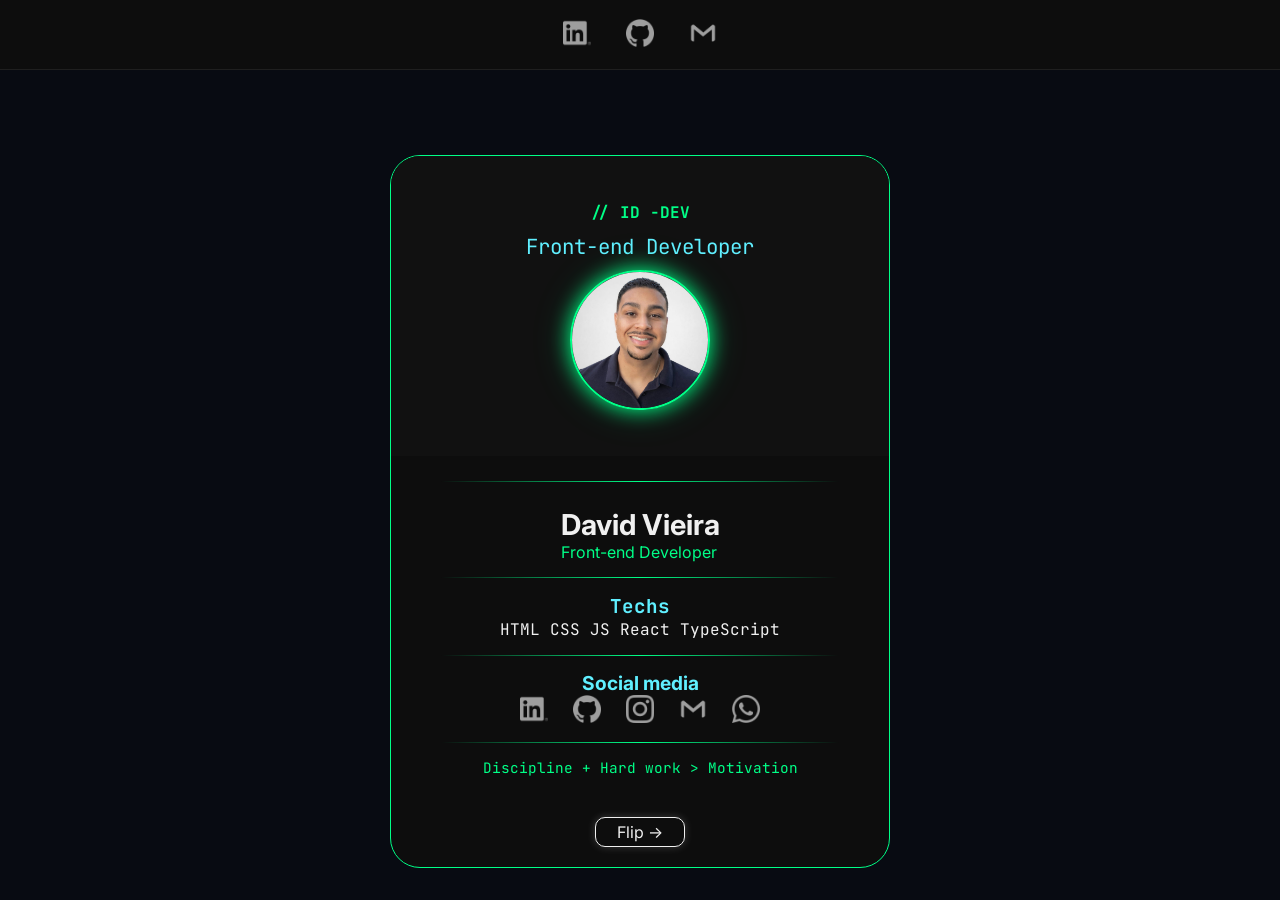
<file: index.html>
<!DOCTYPE html>
<html lang="pt-br">

<head>
    <meta charset="UTF-8">
    <meta name="viewport" content="width=device-width, initial-scale=1.0">
    <link rel="stylesheet" href="./style.css">
    <title>ID-DEV</title> 

</head>

<body>
    <nav class="navbar">

        <div class="nav-socials">
            <a href="https://linkedin.com/in/david-vieira-dev" target="_blank" rel="noopener noreferrer">
                <img class="logo" src="./assets.png/linkedln.png" alt="LinkedIn">
            </a>
            <a href="https://github.com/Dvd-2405" target="_blank" rel="noopener noreferrer">
                <img class="logo" src="./assets.png/github.png" alt="GitHub">
            </a>

            <a href="mailto:davidvieira3364@gmail.com" rel="noopener noreferrer">
                <img class="logo" src="./assets.png/gmail.png" alt="Gmail">
            </a>
        </div>
    </nav>

    <div class="card-container">
        <div class="card-inner">

            <main class="card-frente">
                <header>
                    <p class="top"> // ID -DEV</p>
                    <p class="subtitle">Front-end Developer</p>
                    <img src="./assets.png/perfil.png" alt="DV" class="perfil">
                </header>
                <hr>
                <section>
                    <div class="title">
                        <h1>David Vieira</h1>
                        <p>Front-end Developer</p>
                    </div>
                    <hr>
                    <div class="techs">
                        <h2>Techs</h2>
                        <ul>
                            <li>HTML</li>
                            <li>CSS</li>
                            <li>JS</li>
                            <li>React</li>
                            <li>TypeScript</li>
                        </ul>
                    </div>
                    <hr>
                    <div class="midias">
                        <h2>Social media</h2>
                        <ul class="midia">
                            <a href="#"><img class="logo" src="./assets.png/linkedln.png" alt="LinkedIn"></a>
                            <a href="#"><img class="logo" src="./assets.png/github.png" alt="GitHub"></a>
                            <a href="#"><img class="logo" src="./assets.png/insta.png" alt="Instagram"></a>
                            <a href="#"><img class="logo" src="./assets.png/gmail.png" alt="Gmail"></a>
                            <a href="#"><img class="logo" src="./assets.png/wpp.png" alt="WhatsApp"></a>
                        </ul>
                    </div>
                    <hr>
                    <div class="text">
                        <p>Discipline + Hard work > Motivation</p>
                    </div>
                </section> 
                <p class="flip-hint"> Flip → </p>
            </main>

            <div class="card-verso">
                <h2 class="back-titulo">// About me</h2>
                <hr>
                <ul class="curiosidades">
                    <li>📖 Guided by faith</li>
                    <li>🏋️ Training every day</li>
                    <li>🎵 Musician</li>
                    <li>⚽ Football lover</li>
                    <li>💻 Constantly improving in programming</li>
                    <li>☕ Fueled by coffee</li>
                    <li>🎯 Focus and discipline above all</li>
                </ul>
                <p class="flip-hint"> ← Voltar </p>
            </div>

        </div>  
    </div> 
      <script src="./animacao.js"></script>
</body>

</html>
</file>
<file: style.css>
@import url('https://fonts.googleapis.com/css2?family=Inter:wght@100..900&family=JetBrains+Mono:wght@100..800&display=swap');

* {
    margin: 0;
    padding: 0;
    box-sizing: border-box;
}

:root {
    --primary: #00FF87;
    --secondary: #60EFFF;
    --bg: #080B12;
    --card: #0D0D0D;
    --card-top: #111111;
    --text: #F0F0F0;
    --line: #333;
}

body {
    font-family: 'Inter', sans-serif;
    background-color: var(--bg);
    display: flex;
    justify-content: center;
    align-items: center;
    min-height: 100vh;
    padding: 80px 20px 20px 20px;
}


.navbar {
    position: fixed;
    top: 0;
    left: 0;
    width: 100%;
    height: 70px;
    background-color: #0D0D0D;
    border-bottom: 1px solid #1f1f1f;
    display: flex;
    align-items: center;
    justify-content:center; 
    padding: 0 40px;
    z-index: 999; 

}

.nav-logo {
    font-family: 'JetBrains Mono', monospace;
    font-size: 1.1rem;
    font-weight: 700;
    color: var(--text);
}

.nav-logo span {
    color: var(--primary);
    font-size: 0.85rem;
}

.nav-links {
    display: flex;
    gap: 30px;
    list-style: none;
}

.nav-links a {
    font-family: 'JetBrains Mono', monospace;
    font-size: 0.9rem;
    color: var(--text);
    text-decoration: none;
    transition: 0.3s;
}

.nav-links a:hover {
    color: var(--primary);
}

.nav-socials {
    display: flex;
    justify-content: center;
    align-items: center;
    gap: 35px; 
}

.card-container {
    width: 90%;
    max-width: 500px;
    min-height: 650px;
    perspective: 1000px;
    cursor: pointer;
}

.card-inner {
    width: 100%;
    min-height: 650px;
    position: relative;
    transform-style: preserve-3d;
    transition: transform 0.7s ease;
}

    .card-inner.flipped {
    transform: rotateY(180deg);
}

.card-frente,
.card-verso {
    position: absolute;
    width: 100%;
    min-height: 650px;
    border-radius: 30px;
    backface-visibility: hidden;
    overflow: hidden;
}

.card-frente {
    background-color: var(--card);
    display: flex;
    flex-direction: column;
    align-items: center;
    gap: 25px; 
    border: 1px solid var(--primary); 

} .flip-hint {
        color: var(--text);
    border: 1px solid var(--text); 
    border-radius: 10px; 
    height: 30px; 
    width: 90px; 
    align-items: center;
    justify-content: center; 
    display: flex;
    box-shadow: 0 0 8px rgba(240, 240, 240, 0.2);
    margin-bottom: 20px;
}

.flip-hint:hover {
    box-shadow: 0 0 15px rgba(240, 240, 240, 0.4);
    background-color: rgba(240, 240, 240, 0.05);
}

.card-verso {
    background-color: var(--card);
    border: 1px solid var(--primary);
    transform: rotateY(180deg);
    display: flex;
    flex-direction: column;
    align-items: center;
    justify-content: center;
    padding: 40px 30px; 
    gap: 20px;
}


header {
    width: 100%;
    height: 300px;
    background-color: var(--card-top);
    display: flex;
    flex-direction: column;
    justify-content: center;
    align-items: center;
    gap: 10px;
}

.top {
    font-family: 'JetBrains Mono', monospace;
    color: var(--primary);
    font-weight: 700;
    font-size: 1rem;
}

.subtitle {
    font-family: 'JetBrains Mono', monospace;
    color: var(--secondary);
    font-size: 1.3rem;
}

p {
    color: var(--primary);
}

h1 {
    color: var(--text);
    font-size: 1.8rem;
}

h2 {
    color: var(--secondary);
    font-size: 1.2rem;
    display: flex;
    justify-content: center;
    align-items: center;
}

.perfil {
    width: 140px;
    height: 140px;
    border-radius: 50%;
    object-fit: cover;
    border: 2px solid var(--primary);
    transition: 0.3s; 
    box-shadow: 0 0 20px var(--primary), 0 0 40px rgba(0, 255, 135, 0.2);
}

section {
    width: 100%;
    display: flex;
    flex-direction: column;
    align-items: center;
    gap: 15px;
}

hr {
    width: 80%;
    border: none;
    height: 1px;
    background: linear-gradient(to right, transparent, var(--primary), transparent);
}

ul {
    display: flex;
    gap: 10px;
    list-style: none;
    flex-wrap: wrap;
    justify-content: center; 
} 

.techs {
    color: var(--text);
    font-family: 'JetBrains Mono', monospace;
}

button:hover {
    background-color: var(--primary);
    color: var(--card);
    transform: scale(1.05);
}

.midia {
    display: flex;
    justify-content: center;
    align-items: center;
    gap: 25px;
}

.logo {
    width: 28px;
    height: 28px;
    filter: brightness(0) invert(1);
    opacity: 0.6;
    transition: 0.3s;
}

.logo:hover {
    opacity: 1;
    filter: brightness(0) invert(1) drop-shadow(0 0 5px var(--primary));
}

.text {
    color: var(--primary);
    font-family: 'JetBrains Mono', monospace;
    font-size: 0.9rem;
    margin-bottom: 15px;
}

.back-titulo {
    color: var(--primary);
    font-family: 'JetBrains Mono', monospace;
    font-size: 1.1rem;
    font-weight: 700;
    align-self: flex-start;
}

.curiosidades {
    list-style: none;
    padding: 0;
    margin: 0;
    display: flex;
    flex-direction: column;
    width: 100%;
}

.curiosidades li {
    color: var(--text);
    font-size: 0.95em;
    font-family: 'JetBrains Mono', monospace;
    padding: 12px 0;
    border-bottom: 1px solid #1f1f1f;
    display: flex;
    align-items: center;
    gap: 10px;
}

.curiosidades li:last-child {
    border-bottom: none;
}

@media (max-width: 480px) {
    .navbar {
        padding: 0 20px;
    }

    .nav-links {
        gap: 15px;
    }

    .nav-links a {
        font-size: 0.75rem;
    }

    .nav-logo {
        font-size: 0.9rem;
    }

    .card-container,
    .card-inner,
    .card-frente,
    .card-verso {
        min-height: 600px;
    }

    header {
        height: 260px;
    }

    .perfil {
        width: 110px;
        height: 110px;
    }

    h1 {
        font-size: 1.4rem;
    }

    .subtitle {
        font-size: 1rem;
    }

    .top {
        font-size: 0.85rem;
    }

    button {
        font-size: 0.75rem;
        padding: 4px 10px;
    }

    .logo {
        width: 34px;
        height: 34px;
    }

    .curiosidades li {
        font-size: 0.85em;
    }

    .back-titulo {
        font-size: 1rem;
    }
}

@media (max-width: 360px) {
    .card-container,
    .card-inner,
    .card-frente,
    .card-verso {
        min-height: 560px;
    }

    h1 {
        font-size: 1.2rem;
    }

    .subtitle {
        font-size: 0.9rem;
    }

    .perfil {
        width: 90px;
        height: 90px;
    }
}
</file>
